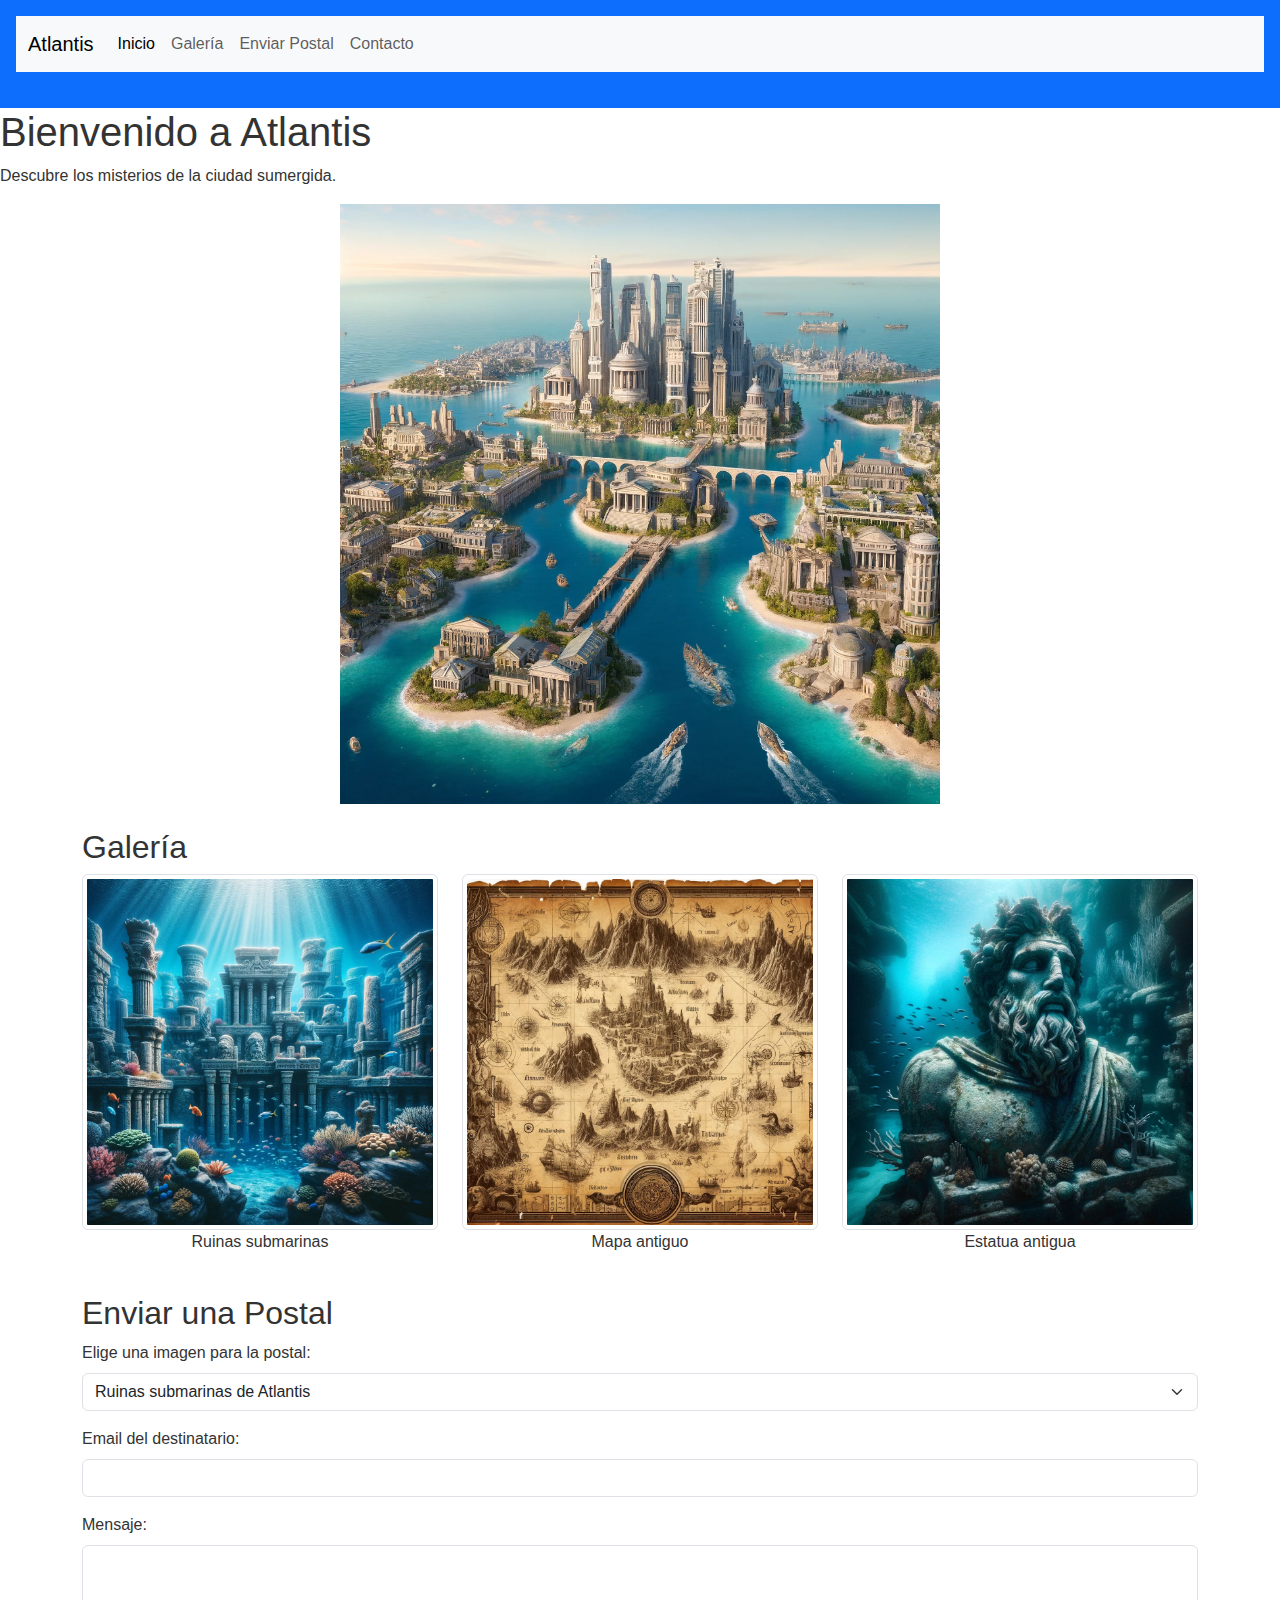
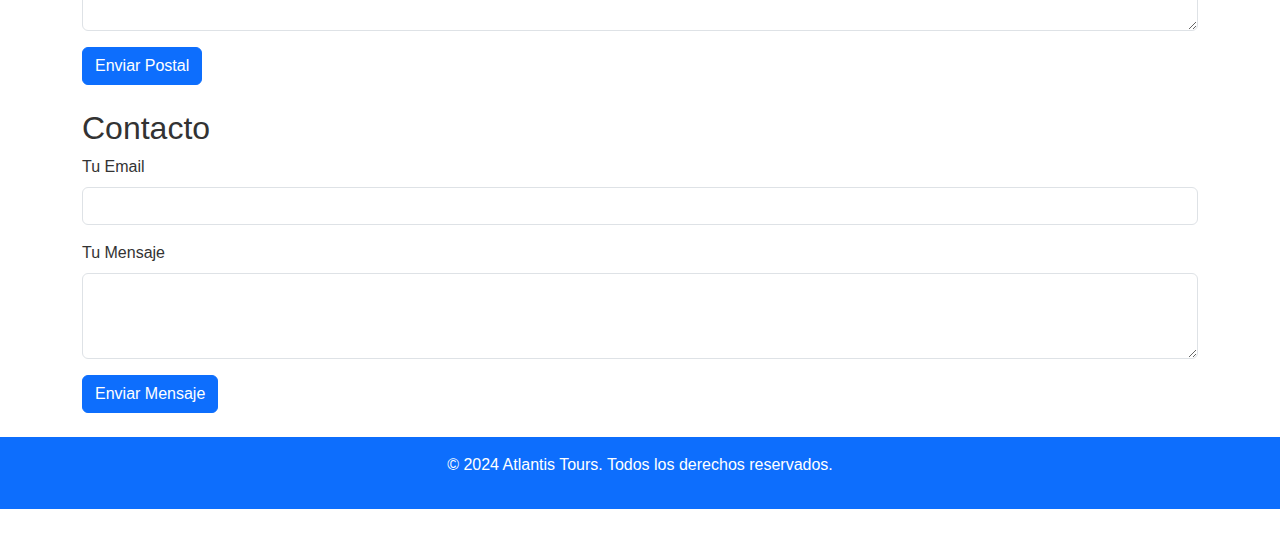
<file: Práctica2/index.html>
<!DOCTYPE html>
<html lang="es">
<head>

    <meta charset="UTF-8">
    <meta name="viewport" content="width=device-width, initial-scale=1.0">
    <title>Descubre Atlantis</title>
    <link href="https://cdn.jsdelivr.net/npm/bootstrap@5.1.3/dist/css/bootstrap.min.css" rel="stylesheet">
    <link href="styles.css" rel="stylesheet">
</head>
<body>
<header>
    <nav class="navbar navbar-expand-lg navbar-light bg-light">
        <div class="container-fluid">
            <a class="navbar-brand" href="#">Atlantis</a>
            <button class="navbar-toggler" type="button" data-bs-toggle="collapse" data-bs-target="#navbarNav" aria-controls="navbarNav" aria-expanded="false" aria-label="Toggle navigation">
                <span class="navbar-toggler-icon"></span>
            </button>
            <div class="collapse navbar-collapse" id="navbarNav">
                <ul class="navbar-nav">
                    <li class="nav-item">
                        <a class="nav-link active" aria-current="page" href="#">Inicio</a>
                    </li>
                    <li class="nav-item">
                        <a class="nav-link" href="#gallery">Galería</a>
                    </li>
                    <li class="nav-item">
                        <a class="nav-link" href="#postcard">Enviar Postal</a>
                    </li>
                    <li class="nav-item">
                        <a class="nav-link" href="#contact">Contacto</a>
                    </li>
                </ul>
            </div>
        </div>
    </nav>
</header>

<main>
    <section id="intro">
        <h1>Bienvenido a Atlantis</h1>
        <p>Descubre los misterios de la ciudad sumergida.</p>
        <img src="atlantis.jpg" alt="Vista aérea de Atlantis" class="img-fluid">
    </section>


    <section id="gallery" class="container mt-4">
        <h2>Galería</h2>
        <div class="row">
            <div class="col-md-4">
                <img src="image1.jpg" alt="Ruinas submarinas de Atlantis" class="img-thumbnail">
                <p class="text-center">Ruinas submarinas</p>
            </div>
            <div class="col-md-4">
                <img src="image2.jpg" alt="Mapa antiguo de Atlantis" class="img-thumbnail">
                <p class="text-center">Mapa antiguo</p>
            </div>
            <div class="col-md-4">
                <img src="image3.jpg" alt="Estatua antigua de Atlantis" class="img-thumbnail">
                <p class="text-center">Estatua antigua</p>
            </div>
        </div>
    </section>

    <section id="postcard" class="container mt-4">
        <h2>Enviar una Postal</h2>
        <form id="postcardForm">
            <div class="mb-3">
                <label for="imageSelect" class="form-label">Elige una imagen para la postal:</label>
                <select class="form-select" id="imageSelect">
                    <option value="image1.jpg">Ruinas submarinas de Atlantis</option>
                    <option value="image2.jpg">Mapa antiguo de Atlantis</option>
                    <option value="image3.jpg">Estatua antigua de Atlantis</option>
                </select>
            </div>
            <div class="mb-3">
                <label for="recipientEmail" class="form-label">Email del destinatario:</label>
                <input type="email" class="form-control" id="recipientEmail" required>
            </div>
            <div class="mb-3">
                <label for="messageText" class="form-label">Mensaje:</label>
                <textarea class="form-control" id="messageText" rows="3" required></textarea>
            </div>
            <button type="submit" class="btn btn-primary">Enviar Postal</button>
        </form>
    </section>

    <!-- Postal Success Modal -->
    <div class="modal fade" id="postalSuccessModal" tabindex="-1" aria-labelledby="postalModalLabel" aria-hidden="true">
        <div class="modal-dialog modal-dialog-centered">
            <div class="modal-content">
                <div class="modal-header">
                    <h5 class="modal-title" id="postalModalLabel">Envío Exitoso</h5>
                    <button type="button" class="btn-close" data-bs-dismiss="modal" aria-label="Close"></button>
                </div>
                <div class="modal-body">
                    ¡Tu postal ha sido enviada con éxito!
                </div>
                <div class="modal-footer">
                    <button type="button" class="btn btn-secondary" data-bs-dismiss="modal">Cerrar</button>
                </div>
            </div>
        </div>
    </div>

    <section id="contact" class="container mt-4">
        <h2>Contacto</h2>
        <form id="contactForm">
            <div class="mb-3">
                <label for="contactEmail" class="form-label">Tu Email</label>
                <input type="email" class="form-control" id="contactEmail" required>
            </div>
            <div class="mb-3">
                <label for="contactMessage" class="form-label">Tu Mensaje</label>
                <textarea class="form-control" id="contactMessage" rows="3" required></textarea>
            </div>
            <button type="submit" class="btn btn-primary">Enviar Mensaje</button>
        </form>
    </section>

    <!-- Contact Success Modal -->
    <div class="modal fade" id="contactSuccessModal" tabindex="-1" aria-labelledby="contactModalLabel" aria-hidden="true">
        <div class="modal-dialog modal-dialog-centered">
            <div class="modal-content">
                <div the="modal-header">
                    <h5 class="modal-title" id="contactModalLabel">Mensaje Enviado</h5>
                    <button type="button" class="btn-close" data-bs-dismiss="modal" aria-label="Close"></button>
                </div>
                <div class="modal-body">
                    ¡Gracias por contactarnos! Hemos recibido tu mensaje.
                </div>
                <div class="modal-footer">
                    <button type="button" class="btn btn-secondary" data-bs-dismiss="modal">Cerrar</button>
                </div>
            </div>
        </div>
    </div>
</main>

<footer class="text-center mt-4 mb-4">
    <p>© 2024 Atlantis Tours. Todos los derechos reservados.</p>
</footer>

<script src="https://cdn.jsdelivr.net/npm/bootstrap@5.1.3/dist/js/bootstrap.bundle.min.js"></script>
<script>
    document.getElementById('postcardForm').addEventListener('submit', function(event) {
        event.preventDefault();
        var postalModal = new bootstrap.Modal(document.getElementById('postalSuccessModal'));
        postalModal.show();
    });
    document.getElementById('contactForm').addEventListener('submit', function(event) {
        event.preventDefault();
        var contactModal = new bootstrap.Modal(document.getElementById('contactSuccessModal'));
        contactModal.show();
    });
</script>
</body>
</html>
</file>
<file: Práctica2/styles.css>
body {
    font-family: 'Arial', sans-serif;
    background-color: #ffffff; /* Fondo claro */
    color: #333333; /* Texto oscuro para buen contraste */
}

header, footer {
    background-color: #0d6efd; /* Azul oscuro para un contraste alto con el texto blanco */
    color: #ffffff;
    padding: 1em;
    text-align: center;
}

#intro img {
    display: block;
    margin-left: auto;
    margin-right: auto;
    width: 80%; /* Ajuste del tamaño para visualización óptima */
    max-width: 600px; /* Máximo ancho para controlar el tamaño en dispositivos grandes */
    height: auto;
}

.navbar {
    margin-bottom: 20px;
}
</file>
